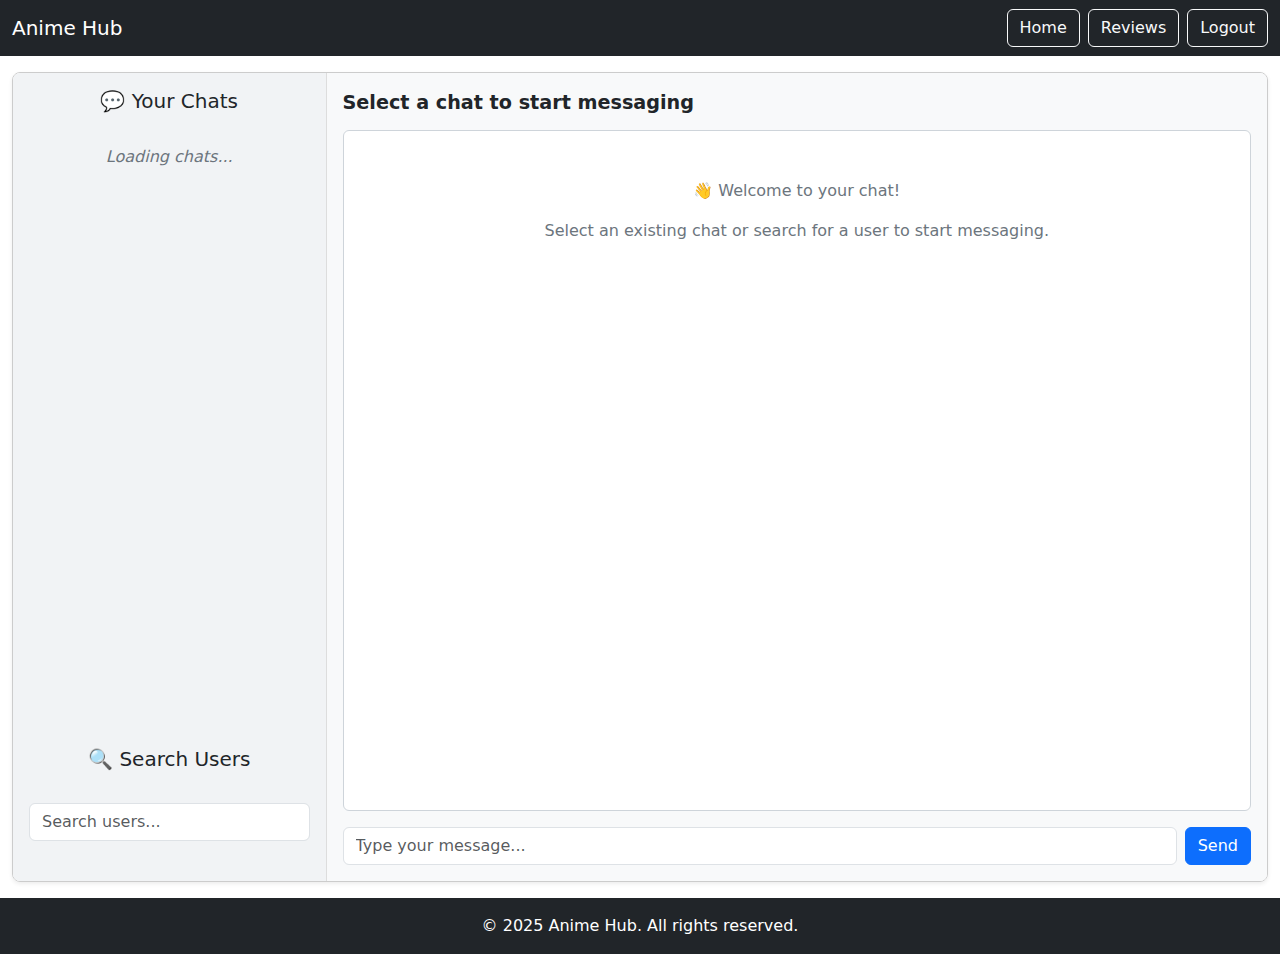
<file: DirectMessage.html>
<!DOCTYPE html>
<html lang="en">
<head>
  <meta charset="UTF-8" />
  <meta name="viewport" content="width=device-width, initial-scale=1" />
  <title>One-on-One Chat</title>
  <link href="https://cdn.jsdelivr.net/npm/bootstrap@5.3.3/dist/css/bootstrap.min.css" rel="stylesheet" />
  <link rel="stylesheet" href="./CSS/DirectMessage.css">
  <style>
   
  </style>
</head>
<body>

  <nav class="navbar navbar-expand-lg navbar-dark bg-dark">
    <div class="container-fluid">
      <a class="navbar-brand" href="index.html">Anime Hub</a>
      <div class="d-flex ms-auto gap-2">
        <button class="btn btn-outline-light" onclick="window.location.href='index.html'">Home</button>
        <button class="btn btn-outline-light" onclick="window.location.href='Review.html'">Reviews</button>
        <button class="btn btn-outline-light" id="logoutBtn">Logout</button>
      </div>
    </div>
  </nav>

  <div class="container-fluid py-3">
    <div id="chatContainer" class="mx-auto shadow-sm">
      
      <!-- 🔍 Left Vertical Panel -->
      <div id="leftPanel">
        <h5 class="text-center mb-3">💬 Your Chats</h5>
        <ul id="chatList" class="list-group">
          <li class="loading">Loading chats...</li>
        </ul>

        <h5 class="text-center mt-4 mb-3">🔍 Search Users</h5>
        <input type="text" id="searchUser" class="form-control" placeholder="Search users..." autocomplete="off" />
        <ul id="searchResults" class="list-group mt-2" style="max-height: 200px; overflow-y: auto;"></ul>
      </div>

      <!-- 💬 Right Chat Panel -->
      <div id="rightPanel">
        <div id="chatTitle">Select a chat to start messaging</div>
        <div id="chatBox">
          <div class="empty-state">
            <p>👋 Welcome to your chat!</p>
            <p>Select an existing chat or search for a user to start messaging.</p>
          </div>
        </div>

        <form id="chatForm" class="d-flex gap-2" style="display:none;">
          <input type="text" id="messageInput" class="form-control" placeholder="Type your message..." autocomplete="off" required />
          <button type="submit" class="btn btn-primary">Send</button>
        </form>
      </div>

    </div>
  </div>

  <!-- Footer -->
  <footer class="bg-dark text-white text-center py-3">
    &copy; 2025 Anime Hub. All rights reserved.
  </footer>

  <script src="https://cdn.socket.io/4.7.2/socket.io.min.js"></script>
  <script src="./Scripts/DM.js">  </script>
</body>
</html>
</file>
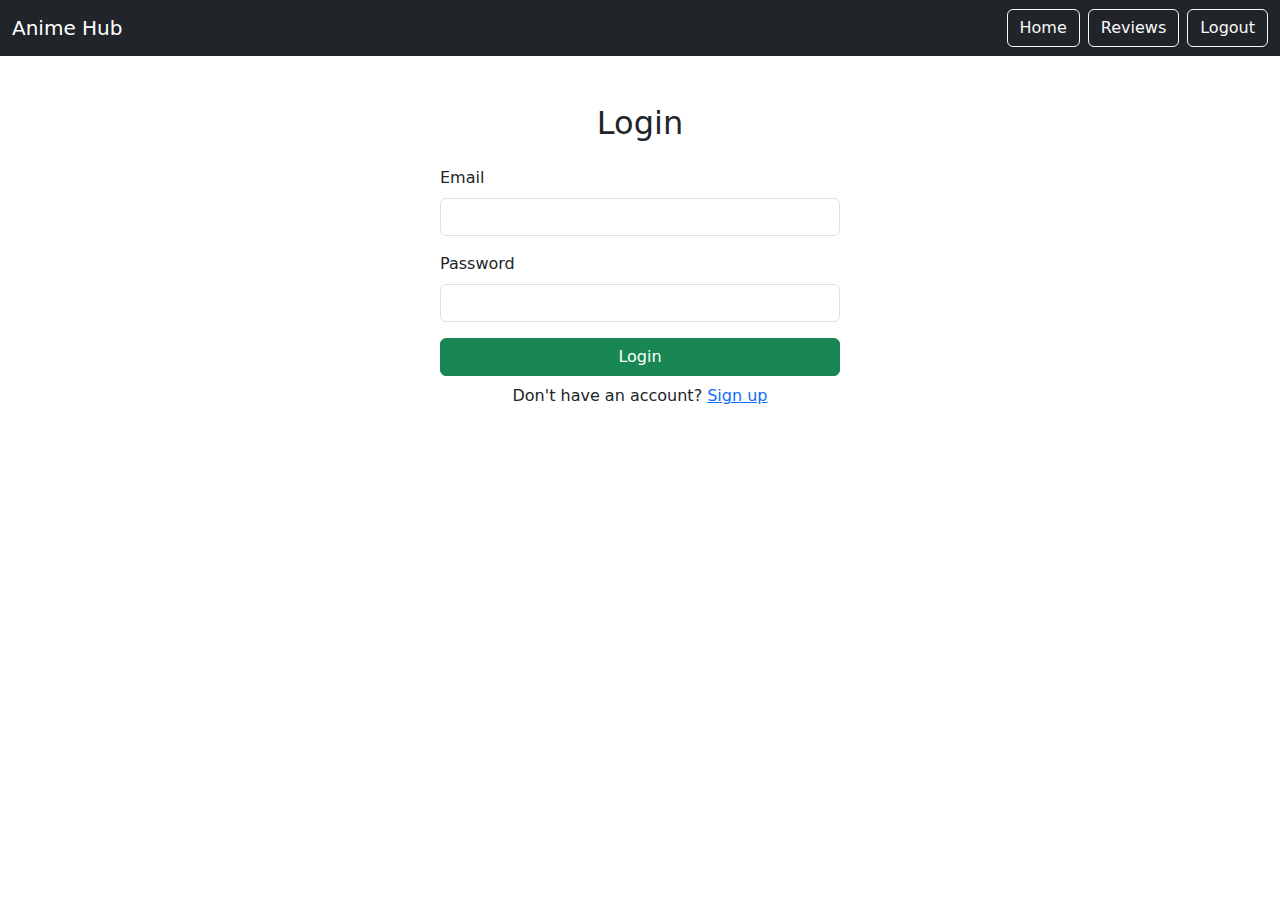
<file: login.html>
<!DOCTYPE html>
<html lang="en">
<head>
  <meta charset="UTF-8" />
  <meta name="viewport" content="width=device-width, initial-scale=1.0" />
  <title>Login - Anime Hub</title>

  <link href="https://cdn.jsdelivr.net/npm/bootstrap@5.3.3/dist/css/bootstrap.min.css" rel="stylesheet" />
  <style>
    #toast-container {
      position: fixed;
      top: 20px;
      right: 20px;
      z-index: 1055;
    }
    
    .loading {
      opacity: 0.6;
      pointer-events: none;
    }
    
    .spinner-border-sm {
      width: 1rem;
      height: 1rem;
    }
  </style>
</head>
<body>
  <!-- Header/Navbar -->
  <nav class="navbar navbar-expand-lg navbar-dark bg-dark">
    <div class="container-fluid">
      <a class="navbar-brand" href="index.html">Anime Hub</a>
      <div class="d-flex ms-auto gap-2">
        <button class="btn btn-outline-light" onclick="window.location.href='index.html'">Home</button>
        <button class="btn btn-outline-light" onclick="window.location.href='Review.html'">Reviews</button>
        <button class="btn btn-outline-light" id="logoutBtn">Logout</button>
      </div>
    </div>
  </nav>

  <div class="container mt-5">
    <h2 class="text-center mb-4">Login</h2>
    <form class="mx-auto" style="max-width: 400px;" id="loginForm">
      <div class="mb-3">
        <label for="email" class="form-label">Email</label>
        <input name="email" type="email" class="form-control" id="email" required />
        <div class="invalid-feedback" id="emailError"></div>
      </div>
      <div class="mb-3">
        <label for="password" class="form-label">Password</label>
        <input name="password" type="password" class="form-control" id="password" required />
        <div class="invalid-feedback" id="passwordError"></div>
      </div>
      <button type="submit" class="btn btn-success w-100" id="loginBtn">
        <span class="btn-text">Login</span>
        <span class="spinner-border spinner-border-sm d-none" role="status" aria-hidden="true"></span>
      </button>
      <div class="mt-2 text-center">
        Don't have an account? <a href="signup.html">Sign up</a>
      </div>
    </form>
  </div>

  <!-- Toast Container -->
  <div id="toast-container">
    <!-- Success Toast -->
    <div class="toast align-items-center text-bg-success border-0" role="alert" aria-live="assertive" aria-atomic="true" id="successToast">
      <div class="d-flex">
        <div class="toast-body">
          🎉 Login successful!
        </div>
        <button type="button" class="btn-close btn-close-white me-2 m-auto" data-bs-dismiss="toast" aria-label="Close"></button>
      </div>
    </div>
    
    <!-- Error Toast -->
    <div class="toast align-items-center text-bg-danger border-0" role="alert" aria-live="assertive" aria-atomic="true" id="errorToast">
      <div class="d-flex">
        <div class="toast-body" id="errorMessage">
          ❌ Login failed!
        </div>
        <button type="button" class="btn-close btn-close-white me-2 m-auto" data-bs-dismiss="toast" aria-label="Close"></button>
      </div>
    </div>
  </div>

  <script src="https://cdn.jsdelivr.net/npm/bootstrap@5.3.3/dist/js/bootstrap.bundle.min.js"></script>
    <script type="module" src="./Scripts/config.js"></script>

  <script type="module">

     import { BASE_URL } from './Scripts/config.js';

    // Clear any previous validation states
    function clearValidation() {
      const inputs = document.querySelectorAll('.form-control');
      inputs.forEach(input => {
        input.classList.remove('is-invalid');
      });
    }

    // Show validation error
    function showValidationError(fieldName, message) {
      const field = document.getElementById(fieldName);
      const errorDiv = document.getElementById(fieldName + 'Error');
      
      if (field && errorDiv) {
        field.classList.add('is-invalid');
        errorDiv.textContent = message;
      }
    }

    // Show toast notification
    function showToast(toastId, message = null) {
      const toastElement = document.getElementById(toastId);
      if (message && toastId === 'errorToast') {
        document.getElementById('errorMessage').textContent = message;
      }
      const toast = new bootstrap.Toast(toastElement);
      toast.show();
    }

    // Set loading state
    function setLoadingState(loading) {
      const form = document.getElementById('loginForm');
      const btn = document.getElementById('loginBtn');
      const btnText = btn.querySelector('.btn-text');
      const spinner = btn.querySelector('.spinner-border');

      if (loading) {
        form.classList.add('loading');
        btnText.textContent = 'Logging in...';
        spinner.classList.remove('d-none');
        btn.disabled = true;
      } else {
        form.classList.remove('loading');
        btnText.textContent = 'Login';
        spinner.classList.add('d-none');
        btn.disabled = false;
      }
    }

    async function handleLogin(event) {
      event.preventDefault();
      
      // Clear previous validation
      clearValidation();
      
      // Get form data
      const formData = new FormData(event.target);
      const data = Object.fromEntries(formData.entries());
      
      // Basic client-side validation
      if (!data.email || !data.password) {
        showToast('errorToast', '❌ Please fill in all fields');
        return;
      }

      // Email validation
      const emailRegex = /^[^\s@]+@[^\s@]+\.[^\s@]+$/;
      if (!emailRegex.test(data.email)) {
        showValidationError('email', 'Please enter a valid email address');
        return;
      }

      // Set loading state
      setLoadingState(true);

      try {
        
        
        const response = await fetch('https://animehub-one.vercel.app/api/auth/login', {
          method: 'POST',
          headers: {
            'Content-Type': 'application/json',
            'Accept': 'application/json',
            'Origin': window.location.origin,
            'X-Requested-With': 'XMLHttpRequest'
          },
          body: JSON.stringify(data),
          credentials: 'include',
          mode: 'cors' // Explicitly set CORS mode
        });

       



        if (response.ok) {
          // Success
          showToast('successToast');
          
          // Small delay to show the success message before redirect
          setTimeout(() => {
            window.location.href = 'Review.html';
          }, 1500);
          
          event.target.reset();
        } else {
          // Handle different error scenarios
          console.error('❌ Login failed with status:', response.status);
        
          
          showToast('errorToast', errorMessage);
        }
      } catch (error) {
        
        let errorMessage = '❌ Connection error';
        
        if (error.name === 'TypeError') {
         
        console.error('📱 Showing error:', errorMessage);
        showToast('errorToast', errorMessage);
      }
    }

  }

    // Add event listener when DOM is loaded
    document.addEventListener('DOMContentLoaded', async function() {
    
     
      
      const loginForm = document.getElementById('loginForm');
      if (loginForm) {
        loginForm.addEventListener('submit', handleLogin);
      }
      
      // Handle logout button (if user is already logged in)
      const logoutBtn = document.getElementById('logoutBtn');
      if (logoutBtn) {
        logoutBtn.addEventListener('click', function() {
          // Add logout logic here if needed
        });
      }
    });
  </script>
</body>
</html>
</file>
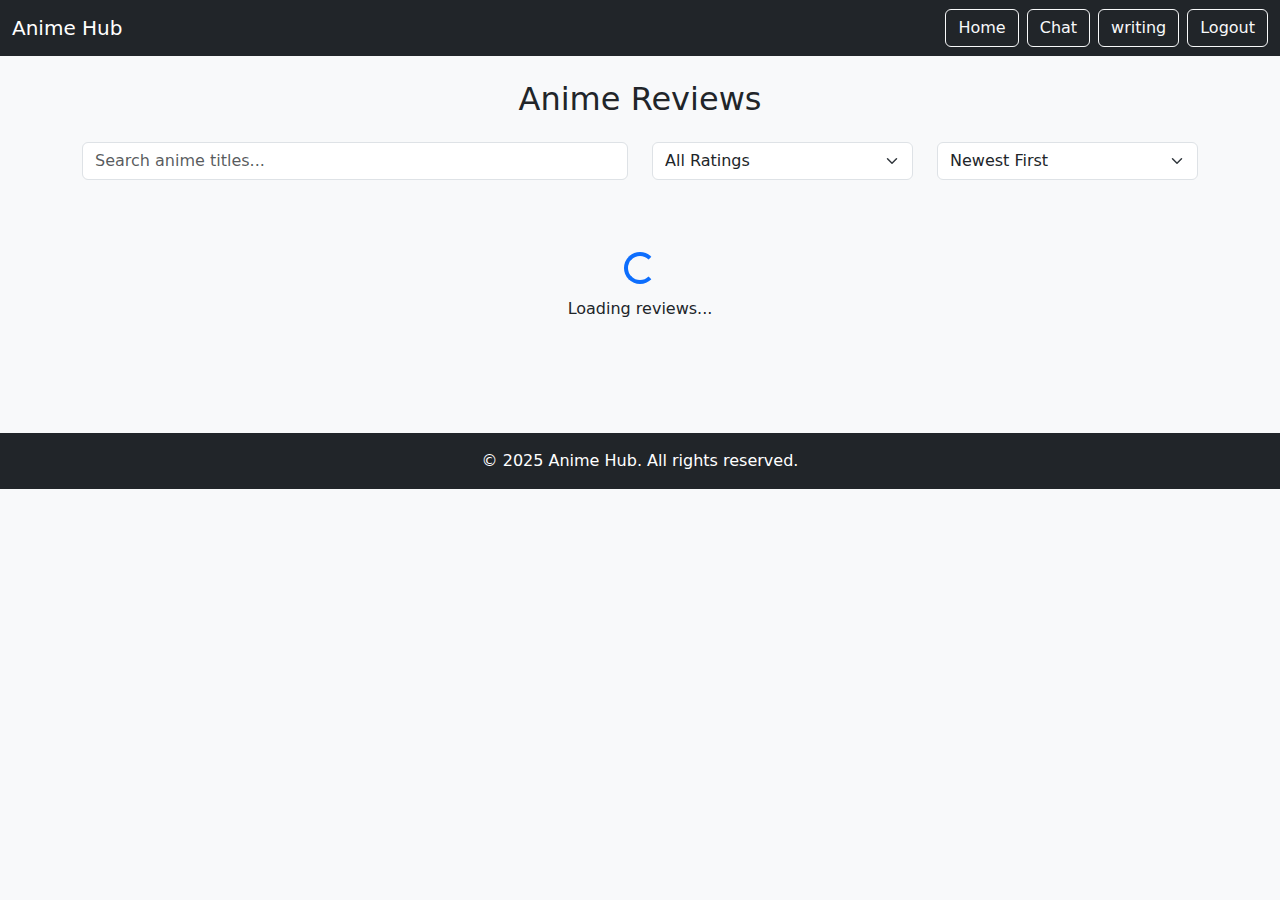
<file: Review.html>
<!DOCTYPE html>
<html lang="en">
<head>
  <meta charset="UTF-8" />
  <meta name="viewport" content="width=device-width, initial-scale=1" />
  <title>Anime Reviews</title>
  <link href="https://cdn.jsdelivr.net/npm/bootstrap@5.3.3/dist/css/bootstrap.min.css" rel="stylesheet" />
  <link rel="stylesheet" href="./CSS/Reviews,css.css">
</head>
<body class="bg-light">

  <!-- Header/Navbar -->
  <nav class="navbar navbar-expand-lg navbar-dark bg-dark">
    <div class="container-fluid">
      <a class="navbar-brand" href="index.html">Anime Hub</a>
      <div class="d-flex ms-auto gap-2">
        <button class="btn btn-outline-light" onclick="window.location.href='index.html'">Home</button>
        <button class="btn btn-outline-light" onclick="window.location.href='DirectMessage.html'">Chat</button>
        <button class="btn btn-outline-light" onclick="window.location.href='Reviewrigth.html'">writing</button>

        <button class="btn btn-outline-light" id="logoutBtn">Logout</button>
      </div>
    </div>
  </nav>

  <!-- Main Container -->
  <div class="container mt-4 mb-5">
    <div class="row">
      <div class="col-12">
        <h2 class="text-center mb-4">Anime Reviews</h2>
        
        <!-- Search and Filter Section -->
        <div class="row mb-4">
          <div class="col-md-6">
            <input type="text" id="searchInput" class="form-control" placeholder="Search anime titles...">
          </div>
          <div class="col-md-3">
            <select id="ratingFilter" class="form-select">
              <option value="">All Ratings</option>
              <option value="5">5 Stars</option>
              <option value="4">4+ Stars</option>
              <option value="3">3+ Stars</option>
              <option value="2">2+ Stars</option>
              <option value="1">1+ Stars</option>
            </select>
          </div>
          <div class="col-md-3">
            <select id="sortBy" class="form-select">
              <option value="newest">Newest First</option>
              <option value="oldest">Oldest First</option>
              <option value="rating-high">Highest Rated</option>
              <option value="rating-low">Lowest Rated</option>
            </select>
          </div>
        </div>
      </div>
    </div>

    <!-- Loading Spinner -->
    <div id="loadingSpinner" class="loading-spinner">
      <div class="spinner-border text-primary" role="status">
        <span class="visually-hidden">Loading...</span>
      </div>
      <p class="mt-2">Loading reviews...</p>
    </div>

    <!-- Reviews Container -->
    <div id="reviewsContainer" class="row"></div>

    <!-- No Reviews Message -->
    <div id="noReviews" class="no-reviews" style="display: none;">
      <h4>No reviews found</h4>
      <p>Be the first to write a review!</p>
      <button class="btn btn-primary" onclick="window.location.href='write-review.html'">Write Review</button>
    </div>
  </div>

  <!-- Footer -->
  <footer class="bg-dark text-white text-center py-3">
    &copy; 2025 Anime Hub. All rights reserved.
  </footer>

  <script src="https://cdn.jsdelivr.net/npm/bootstrap@5.3.3/dist/js/bootstrap.bundle.min.js"></script>
  <script src="./Scripts/reviews.js">   </script>

  
  <!-- Font Awesome for icons -->
  <link rel="stylesheet" href="https://cdnjs.cloudflare.com/ajax/libs/font-awesome/6.0.0/css/all.min.css">
</body>
</html>
</file>
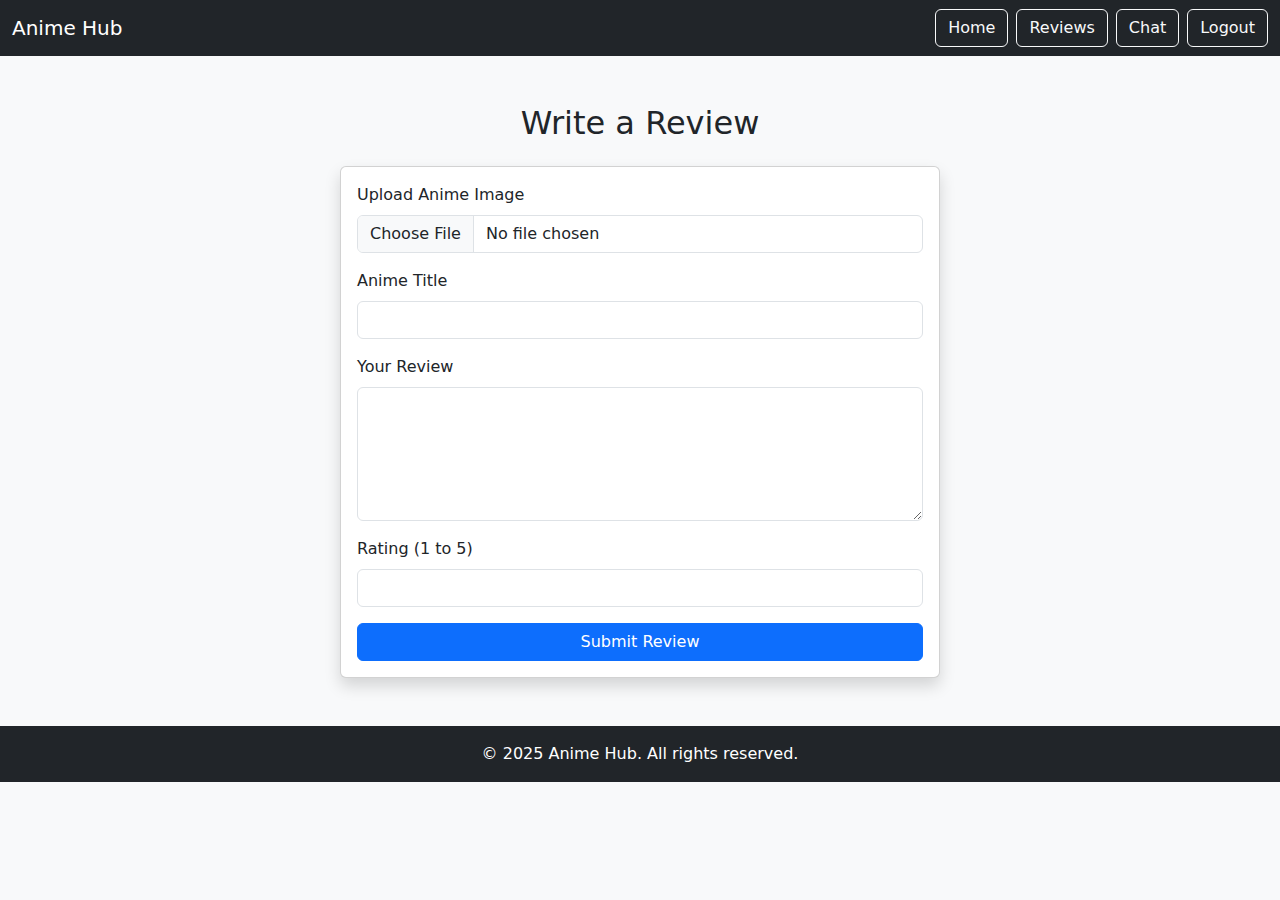
<file: Reviewrigth.html>
<!DOCTYPE html>
<html lang="en">
<head>
  <meta charset="UTF-8" />
  <meta name="viewport" content="width=device-width, initial-scale=1" />
  <title>Write a Review - Anime Hub</title>
  <link href="https://cdn.jsdelivr.net/npm/bootstrap@5.3.3/dist/css/bootstrap.min.css" rel="stylesheet" />
  <style>
      #toast-container {
        position: fixed;
        top: 20px;
        right: 20px;
        z-index: 1055;
      }
    </style>
</head>
<body class="bg-light">
  <!-- Toast Container -->
    <div id="toast-container">
      <div class="toast align-items-center text-bg-success border-0" role="alert" aria-live="assertive" aria-atomic="true" id="successToast">
        <div class="d-flex">
          <div class="toast-body">
            🎉 Posted successfuly
          </div>
          <button type="button" class="btn-close btn-close-white me-2 m-auto" data-bs-dismiss="toast" aria-label="Close"></button>
        </div>
      </div>
    </div>
  <!-- Navbar -->
  <nav class="navbar navbar-expand-lg navbar-dark bg-dark">
    <div class="container-fluid">
      <a class="navbar-brand" href="index.html">Anime Hub</a>
      <div class="d-flex ms-auto gap-2">
        <button class="btn btn-outline-light" onclick="window.location.href='index.html'">Home</button>
         <button class="btn btn-outline-light" onclick="window.location.href='Review.html'">Reviews</button>
        <button class="btn btn-outline-light" onclick="window.location.href='DirectMessage.html'">Chat</button>
        <button class="btn btn-outline-light" id="logoutBtn">Logout</button>
      </div>
    </div>
  </nav>

  <!-- Main Content -->
  <div class="container mt-5">
    <h2 class="mb-4 text-center">Write a Review</h2>

    <form id="reviewForm" class="card card-body shadow mx-auto" style="max-width: 600px;"  enctype="multipart/form-data">
      <div class="mb-3">
  <label for="animeImageFile" class="form-label">Upload Anime Image</label>
  <input type="file" class="form-control" name="animeImage"   id="animeImageFile" accept="image/*" />
</div>
      <div class="mb-3">
        <label for="animeTitle" class="form-label">Anime Title</label>
        <input type="text" id="animeTitle" name="animeTitle" class="form-control" required />
      </div>
      <div class="mb-3">
        <label for="reviewText" class="form-label">Your Review</label>
        <textarea id="reviewText" name="reviewText" class="form-control" rows="5" required></textarea>
      </div>
      <div class="mb-3">
        <label for="rating" class="form-label">Rating (1 to 5)</label>
        <input type="number" id="rating" name="rating" class="form-control" min="1" max="5" required />
      </div>
      <button type="submit" class="btn btn-primary w-100">Submit Review</button>
    </form>
  </div>

  <!-- Footer -->
  <footer class="bg-dark text-white text-center py-3 mt-5">
    &copy; 2025 Anime Hub. All rights reserved.
  </footer>

  <script src="https://cdn.jsdelivr.net/npm/bootstrap@5.3.3/dist/js/bootstrap.bundle.min.js"></script>
  <script src="./Scripts/revieWright.js"></script>
</body>
</html>
</file>
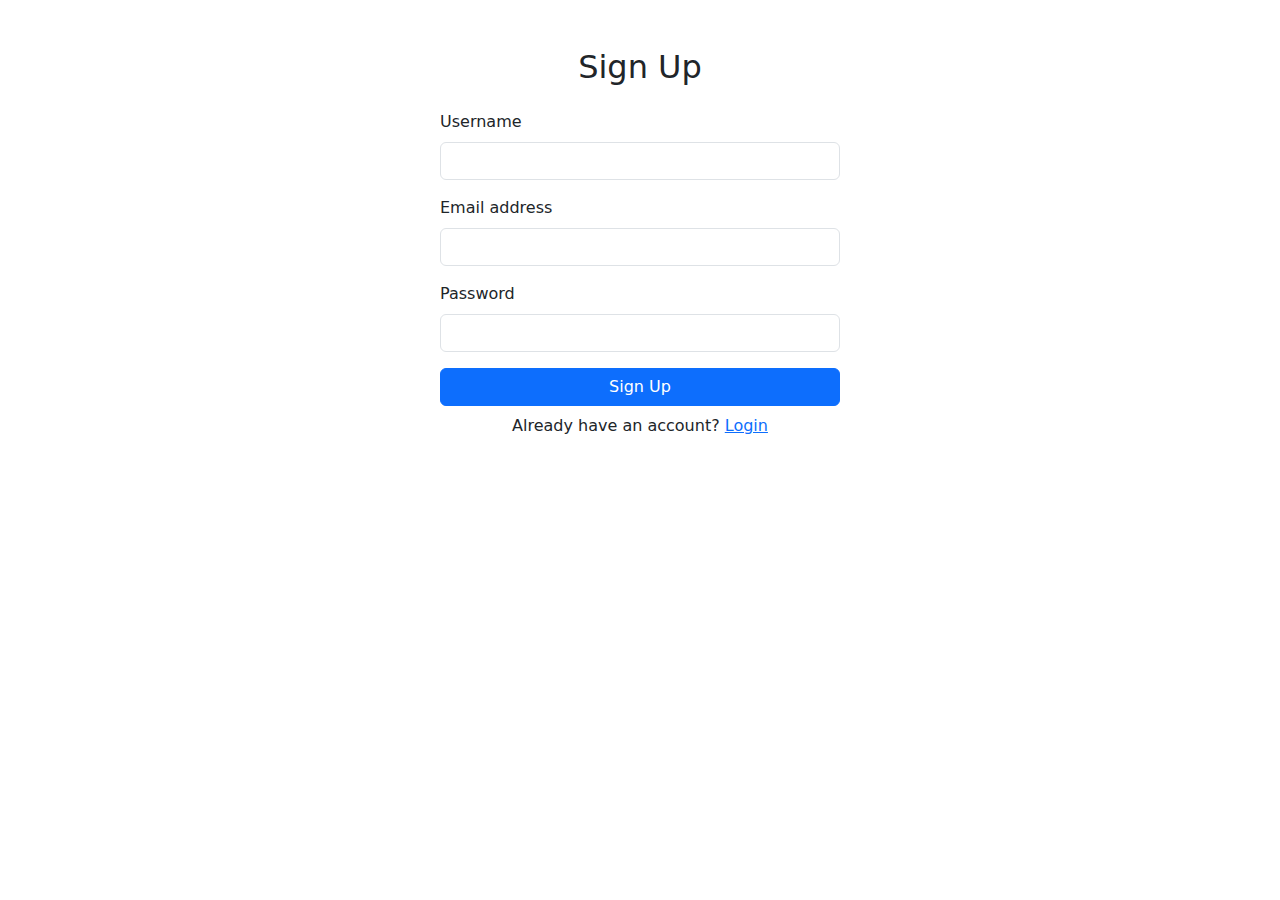
<file: signup.html>
<!DOCTYPE html>
<html lang="en">
<head>
  <meta charset="UTF-8" />
  <meta name="viewport" content="width=device-width, initial-scale=1.0" />
  <title>Sign Up - Anime Hub</title>
  <script type="module" src="./Scripts/config.js"></script>
  <link href="https://cdn.jsdelivr.net/npm/bootstrap@5.3.3/dist/css/bootstrap.min.css" rel="stylesheet" />
  <style>
    #toast-container {
      position: fixed;
      top: 20px;
      right: 20px;
      z-index: 1055;
    }
  </style>
</head>
<body>
  <div class="container mt-5">
    <h2 class="text-center mb-4">Sign Up</h2>
    <form class="mx-auto" style="max-width: 400px;" id="signupForm">
      <div class="mb-3">
        <label for="username" class="form-label">Username</label>
        <input name="username" type="text" class="form-control" id="username" required />
      </div>
      <div class="mb-3">
        <label for="email" class="form-label">Email address</label>
        <input name="email" type="email" class="form-control" id="email" required />
      </div>
      <div class="mb-3">
        <label for="password" class="form-label">Password</label>
        <input name="password" type="password" class="form-control" id="password" required />
      </div>
      <button type="submit" class="btn btn-primary w-100">Sign Up</button>
      <div class="mt-2 text-center">
        Already have an account? <a href="login.html">Login</a>
      </div>
    </form>
  </div>

  <!-- Toast Container -->
  <div id="toast-container">
    <div class="toast align-items-center text-bg-success border-0" role="alert" aria-live="assertive" aria-atomic="true" id="successToast">
      <div class="d-flex">
        <div class="toast-body">
           Signup successful!
        </div>
        <button type="button" class="btn-close btn-close-white me-2 m-auto" data-bs-dismiss="toast" aria-label="Close"></button>
      </div>
    </div>
  </div>

  <script src="https://cdn.jsdelivr.net/npm/bootstrap@5.3.3/dist/js/bootstrap.bundle.min.js"></script>
  <script type="module">

     import { BASE_URL } from './Scripts/config.js';
    async function handleSignup(event) {
      event.preventDefault();
      const formData = new FormData(event.target);
      const data = Object.fromEntries(formData.entries());

      try {
        const res = await fetch(`${BASE_URL}/api/auth/signup`, {
          method: 'POST',
          headers: { 'Content-Type': 'application/json' },
          body: JSON.stringify(data),
          credentials:"include"
        });

        const text = await res.text();
        if (res.ok) {
          const toastElement = document.getElementById('successToast');
          const toast = new bootstrap.Toast(toastElement);
          toast.show();

           window.location.href='login.html'

          event.target.reset();
         
        } else {
          alert('❌ ' + text);
        }
      } catch (error) {
        alert('Error: ' + error.message);
      }
    }

    const signupForm = document.getElementById('signupForm');
    signupForm.addEventListener('submit', handleSignup);
  </script>
</body>
</html>
</file>
<file: CSS/DirectMessage.css>
body, html {
      height: 100%;
    }

    #chatContainer {
      height: 90vh;
      display: flex;
      border: 1px solid #ccc;
      border-radius: 8px;
      overflow: hidden;
    }

    #leftPanel {
      width: 25%;
      border-right: 1px solid #ddd;
      padding: 1rem;
      background: #f1f3f5;
      display: flex;
      flex-direction: column;
      gap: 1rem;
    }

    #chatList {
      flex-grow: 1;
      overflow-y: auto;
    }

    #rightPanel {
      flex-grow: 1;
      display: flex;
      flex-direction: column;
      padding: 1rem;
      background: #f8f9fa;
    }

    #chatBox {
      flex-grow: 1;
      overflow-y: auto;
      border: 1px solid #ced4da;
      border-radius: 0.375rem;
      background: #fff;
      padding: 1rem;
      display: flex;
      flex-direction: column;
      gap: 0.75rem;
      margin-bottom: 1rem;
    }

    .msg-left, .msg-right {
      max-width: 75%;
      word-wrap: break-word;
    }

    .msg-left {
      align-self: flex-start;
      text-align: left;
    }

    .msg-right {
      align-self: flex-end;
      text-align: right;
    }

    .msg-bubble {
      display: inline-block;
      padding: 0.5rem 0.9rem;
      border-radius: 1rem;
      background-color: #e9ecef;
      font-size: 0.9rem;
      box-shadow: 0 1px 3px rgba(0,0,0,0.1);
      position: relative;
    }

    .msg-bubble.you {
      background-color: #0d6efd;
      color: white;
    }

    .msg-left .msg-bubble::after {
      content: "";
      position: absolute;
      top: 0.4rem;
      left: -8px;
      width: 0;
      height: 0;
      border-top: 8px solid transparent;
      border-right: 8px solid #e9ecef;
      border-bottom: 8px solid transparent;
    }

    .msg-right .msg-bubble.you::after {
      content: "";
      position: absolute;
      top: 0.4rem;
      right: -8px;
      width: 0;
      height: 0;
      border-top: 8px solid transparent;
      border-left: 8px solid #0d6efd;
      border-bottom: 8px solid transparent;
    }

    #searchResults li:hover, #chatList li:hover {
      background-color: #dee2e6;
      cursor: pointer;
    }

    #chatTitle {
      font-weight: bold;
      font-size: 1.2rem;
      margin-bottom: 0.75rem;
    }

    .loading {
      text-align: center;
      color: #6c757d;
      font-style: italic;
    }

    .error {
      color: #dc3545;
      text-align: center;
      padding: 1rem;
    }

    .empty-state {
      text-align: center;
      color: #6c757d;
      padding: 2rem;
    }

    .msg-wrapper {
      display: flex;
      align-items: flex-end;
      gap: 0.5rem;
      margin-bottom: 0.5rem;
    }

    .msg-right .msg-wrapper {
      flex-direction: row-reverse;
    }

    .profile-img {
      width: 32px;
      height: 32px;
      border-radius: 50%;
      object-fit: cover;
      border: 2px solid #fff;
      box-shadow: 0 1px 3px rgba(0,0,0,0.2);
      flex-shrink: 0;
    }

    .user-item {
      display: flex;
      align-items: center;
      gap: 0.75rem;
      padding: 0.75rem;
    }

    .user-item .profile-img {
      width: 40px;
      height: 40px;
    }

    .user-info {
      flex-grow: 1;
    }

    .user-info .username {
      font-weight: 500;
      margin: 0;
    }

    .user-info .last-message {
      font-size: 0.85rem;
      color: #6c757d;
      margin: 0;
      white-space: nowrap;
      overflow: hidden;
      text-overflow: ellipsis;
    }
</file>
<file: CSS/Reviews,css.css>
.anime-image {
      width: 100%;
      height: 200px;
      object-fit: cover;
      border-radius: 8px;
    }
    .placeholder-image {
      width: 100%;
      height: 200px;
      background: linear-gradient(45deg, #f8f9fa, #e9ecef);
      display: flex;
      align-items: center;
      justify-content: center;
      border-radius: 8px;
      color: #6c757d;
      font-size: 14px;
    }
    .review-card {
      transition: transform 0.2s, box-shadow 0.2s;
    }
    .review-card:hover {
      transform: translateY(-5px);
      box-shadow: 0 8px 25px rgba(0,0,0,0.15) !important;
    }
    .rating-stars {
      color: #ffc107;
      font-size: 1.2em;
    }
    .loading-spinner {
      text-align: center;
      padding: 3rem;
    }
    .no-reviews {
      text-align: center;
      padding: 3rem;
      color: #6c757d;
    }
    .review-text {
      line-height: 1.6;
      color: #495057;
    }
    .review-meta {
      font-size: 0.9rem;
    }
</file>
